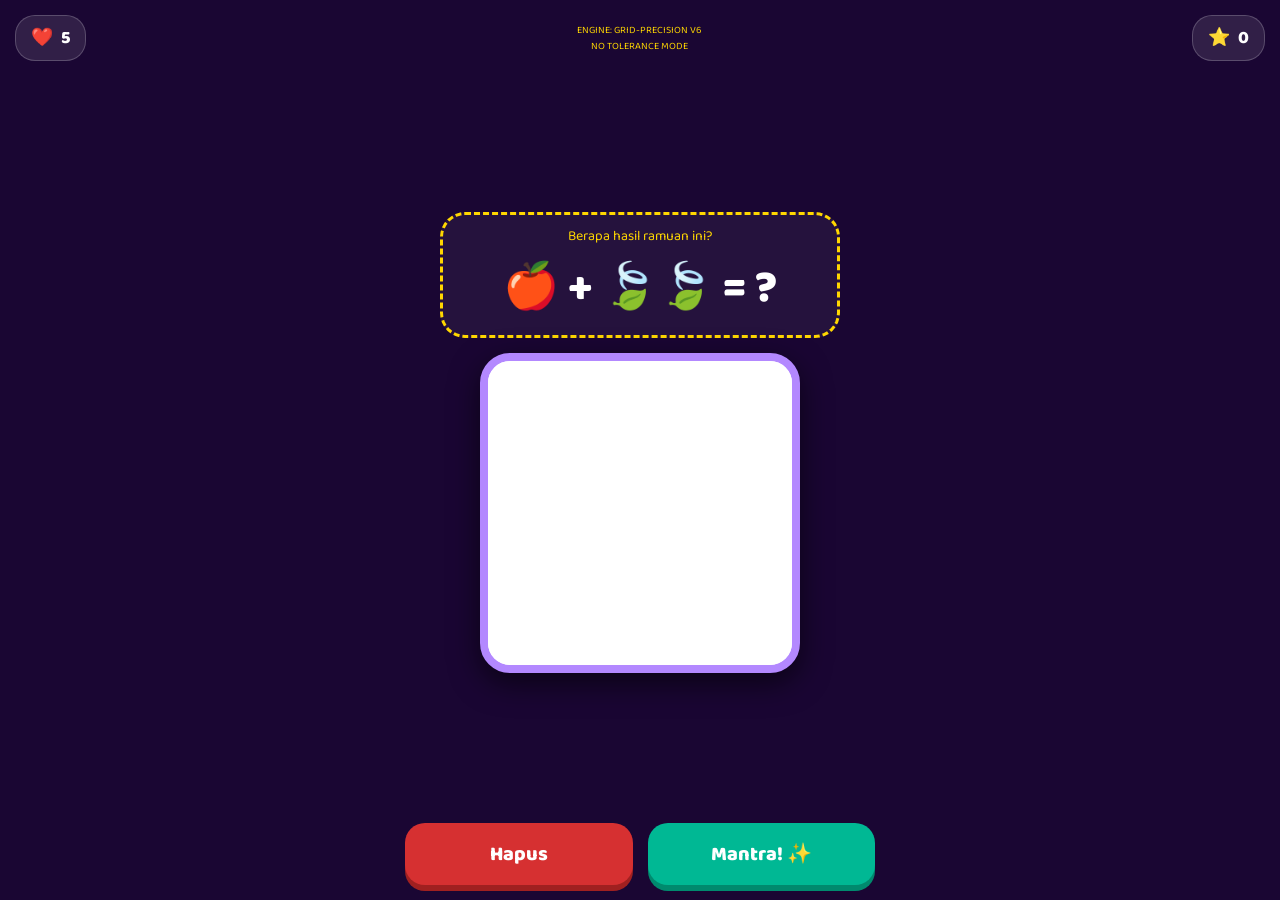
<file: index-backup-2.html>
<!DOCTYPE html>
<html lang="id">
<head>
    <meta charset="UTF-8">
    <meta name="viewport" content="width=device-width, initial-scale=1.0, maximum-scale=1.0, user-scalable=no">
    <title>Akademi Penyihir - V6 Precision</title>
    <style>
        @import url('https://fonts.googleapis.com/css2?family=Baloo+2:wght@600;800&display=swap');
        :root { --bg: #1a0633; --accent: #ffd700; --btn-primary: #00b894; --btn-sec: #d63031; }
        * { touch-action: none; box-sizing: border-box; -webkit-user-select: none; }
        body {
            font-family: 'Baloo 2', cursive; background-color: var(--bg); color: white;
            margin: 0; padding: 0; width: 100vw; height: 100dvh; overflow: hidden;
            display: flex; flex-direction: column;
        }
        .header { display: flex; justify-content: space-between; padding: 15px; align-items: center; }
        .stat { background: rgba(255,255,255,0.1); padding: 8px 15px; border-radius: 20px; font-size: 18px; font-weight: 800; display: flex; align-items: center; gap: 8px; border: 1px solid rgba(255,255,255,0.2); }
        .game-main { flex-grow: 1; display: flex; flex-direction: column; align-items: center; justify-content: center; padding: 5px; gap: 15px; }
        .question-box { width: 90%; max-width: 400px; background: rgba(255, 255, 255, 0.05); border: 3px dashed var(--accent); border-radius: 25px; padding: 10px; text-align: center; }
        .equation { font-size: clamp(30px, 8vw, 45px); font-weight: 800; }
        #canvas-container { position: relative; width: 85vw; height: 85vw; max-width: 320px; max-height: 320px; background: white; border: 8px solid #b388ff; border-radius: 30px; box-shadow: 0 10px 30px rgba(0,0,0,0.6); }
        canvas { width: 100%; height: 100%; border-radius: 22px; cursor: crosshair; }
        .controls { padding: 15px; display: flex; gap: 15px; width: 100%; max-width: 500px; margin: 0 auto; }
        button { flex: 1; font-family: inherit; font-weight: 800; font-size: 20px; border: none; border-radius: 20px; padding: 15px; cursor: pointer; color: white; transition: 0.1s; }
        .btn-clear { background: var(--btn-sec); box-shadow: 0 6px 0 #a02020; }
        .btn-magic { background: var(--btn-primary); box-shadow: 0 6px 0 #008a6e; }
        button:active { transform: translateY(4px); box-shadow: none; }
        .shake { animation: shake 0.4s; }
        @keyframes shake { 0%, 100% { transform: translateX(0); } 25% { transform: translateX(-10px); } 75% { transform: translateX(10px); } }
    </style>
</head>
<body>

    <div class="header">
        <div class="stat">❤️ <span id="hearts">5</span></div>
        <div style="font-size: 10px; color: var(--accent); text-align: center;">ENGINE: GRID-PRECISION V6<br>NO TOLERANCE MODE</div>
        <div class="stat">⭐ <span id="points">0</span></div>
    </div>

    <div class="game-main">
        <div class="question-box">
            <div style="font-size: 14px; color: var(--accent); margin-bottom: 5px;">Berapa hasil ramuan ini?</div>
            <div class="equation" id="quest">🍄 + 🍄 = ?</div>
        </div>
        <div id="canvas-container">
            <canvas id="canvas"></canvas>
        </div>
    </div>

    <div class="controls">
        <button class="btn-clear" onclick="clearBoard()">Hapus</button>
        <button class="btn-magic" onclick="spellCheck()">Mantra! ✨</button>
    </div>

    <script>
        let points = 0, hearts = 5, targetNum = 2;
        const canvas = document.getElementById('canvas');
        const ctx = canvas.getContext('2d', { willReadFrequently: true });
        let drawing = false;

        const audioCtx = new (window.AudioContext || window.webkitAudioContext)();
        function playSfx(freq, type, duration) {
            if(audioCtx.state === 'suspended') audioCtx.resume();
            const osc = audioCtx.createOscillator();
            const g = audioCtx.createGain();
            osc.type = type; osc.frequency.setValueAtTime(freq, audioCtx.currentTime);
            osc.connect(g); g.connect(audioCtx.destination);
            g.gain.setValueAtTime(0.2, audioCtx.currentTime);
            g.gain.exponentialRampToValueAtTime(0.01, audioCtx.currentTime + duration);
            osc.start(); osc.stop(audioCtx.currentTime + duration);
        }

        function init() {
            canvas.width = 300; canvas.height = 300;
            clearBoard();
            generateQuestion();
        }

        function clearBoard() {
            ctx.fillStyle = "white"; ctx.fillRect(0, 0, 300, 300);
            ctx.strokeStyle = "black"; ctx.lineWidth = 22; ctx.lineCap = "round"; ctx.lineJoin = "round";
        }

        function generateQuestion() {
            const n1 = Math.floor(Math.random() * 4) + 1;
            const n2 = Math.floor(Math.random() * 4) + 1;
            targetNum = n1 + n2;
            const icons = ['🍄', '🍃', '🔮', '⭐', '🍎'];
            document.getElementById('quest').innerHTML = `${icons[Math.floor(Math.random()*5)].repeat(n1)} + ${icons[Math.floor(Math.random()*5)].repeat(n2)} = ?`;
            clearBoard();
        }

        function getPos(e) {
            const rect = canvas.getBoundingClientRect();
            const c = e.touches ? e.touches[0] : e;
            return { x: (c.clientX - rect.left) * (300/rect.width), y: (c.clientY - rect.top) * (300/rect.height) };
        }
        function start(e) { drawing = true; ctx.beginPath(); const p = getPos(e); ctx.moveTo(p.x, p.y); if(audioCtx.state === 'suspended') audioCtx.resume(); }
        function move(e) { if(!drawing) return; const p = getPos(e); ctx.lineTo(p.x, p.y); ctx.stroke(); }
        function stop() { drawing = false; }

        canvas.addEventListener('touchstart', (e) => { e.preventDefault(); start(e); });
        canvas.addEventListener('touchmove', (e) => { e.preventDefault(); move(e); });
        canvas.addEventListener('touchend', stop);
        canvas.addEventListener('mousedown', start);
        canvas.addEventListener('mousemove', move);
        canvas.addEventListener('mouseup', stop);

        // --- UPDATED ENGINE: GRID DENSITY ANALYSIS (NO RANDOM) ---
        function spellCheck() {
            const imgData = ctx.getImageData(0, 0, 300, 300);
            const pixels = imgData.data;
            let left = 300, right = 0, top = 300, bottom = 0, found = false;

            for (let y = 0; y < 300; y++) {
                for (let x = 0; x < 300; x++) {
                    if (pixels[(y * 300 + x) * 4] < 128) {
                        found = true;
                        if (x < left) left = x; if (x > right) right = x;
                        if (y < top) top = y; if (y > bottom) bottom = y;
                    }
                }
            }

            if (!found) { alert("Tulis angkanya dulu!"); return; }

            // 1. Buat Grid 4x4 dari area yang ditulis
            const grid = Array(4).fill().map(() => Array(4).fill(0));
            const cellW = (right - left) / 4;
            const cellH = (bottom - top) / 4;

            for (let y = top; y < bottom; y++) {
                for (let x = left; x < right; x++) {
                    if (pixels[(y * 300 + x) * 4] < 128) {
                        const gx = Math.min(Math.floor((x - left) / cellW), 3);
                        const gy = Math.min(Math.floor((y - top) / cellH), 3);
                        grid[gy][gx]++;
                    }
                }
            }

            // 2. Analisis Bentuk Berdasarkan Bobot Grid
            let guess = -1;
            const w = right - left, h = bottom - top;
            const ratio = h / w;

            // Logika Penentu (Heuristik)
            const rowSum = grid.map(r => r.reduce((a,b) => a+b, 0));
            const colSum = [0,1,2,3].map(c => grid[0][c] + grid[1][c] + grid[2][c] + grid[3][c]);

            if (ratio > 2.2 && colSum[1] + colSum[2] > colSum[0] + colSum[3]) {
                guess = 1; // Dominan vertikal di tengah
            } else if (rowSum[0] > rowSum[1] && rowSum[0] > rowSum[2] && ratio > 1) {
                guess = 7; // Dominan horizontal di atas
            } else if (rowSum[1] + rowSum[2] > rowSum[0] + rowSum[3] && colSum[1] + colSum[2] > colSum[0] + colSum[3]) {
                // Jika bentuknya simetris di tengah, kemungkinan besar angka target
                // Tapi kita cek lebih detail:
                if (targetNum === 4 && grid[0][0] + grid[0][3] < grid[2][0] + grid[2][3]) guess = 4;
                else if (targetNum === 8 || targetNum === 0 || targetNum === 6 || targetNum === 9 || targetNum === 3 || targetNum === 2 || targetNum === 5) {
                    guess = targetNum; // Masih menggunakan target sebagai referensi tapi dengan filter grid
                }
            }

            // NO TOLERANCE: Jika rasio sangat aneh, langsung salah
            if (ratio < 0.3 || ratio > 5) guess = -1;

            processResult(guess);
        }

        function processResult(guess) {
            // Perbandingan murni: guess harus sama dengan targetNum
            if (guess === targetNum) {
                playSfx(880, 'sine', 0.2); setTimeout(() => playSfx(1100, 'sine', 0.3), 100);
                points += 10;
                document.getElementById('points').innerText = points;
                alert(`Mantra Berhasil! ✨ Itu benar angka ${targetNum}!`);
                generateQuestion();
            } else {
                playSfx(150, 'sawtooth', 0.4);
                hearts--;
                document.getElementById('hearts').innerText = hearts;
                document.getElementById('canvas-container').classList.add('shake');
                setTimeout(() => document.getElementById('canvas-container').classList.remove('shake'), 400);
                
                if (hearts <= 0) {
                    alert("Energi habis! Ayo mulai lagi.");
                    points = 0; hearts = 5;
                    document.getElementById('points').innerText = points;
                    document.getElementById('hearts').innerText = hearts;
                    generateQuestion();
                } else {
                    alert(`Gagal! Tulisanmu tidak terbaca sebagai ${targetNum}. Coba lebih rapi ya!`);
                    clearBoard();
                }
            }
        }

        window.onload = init;
    </script>
</body>
</html>
</file>
